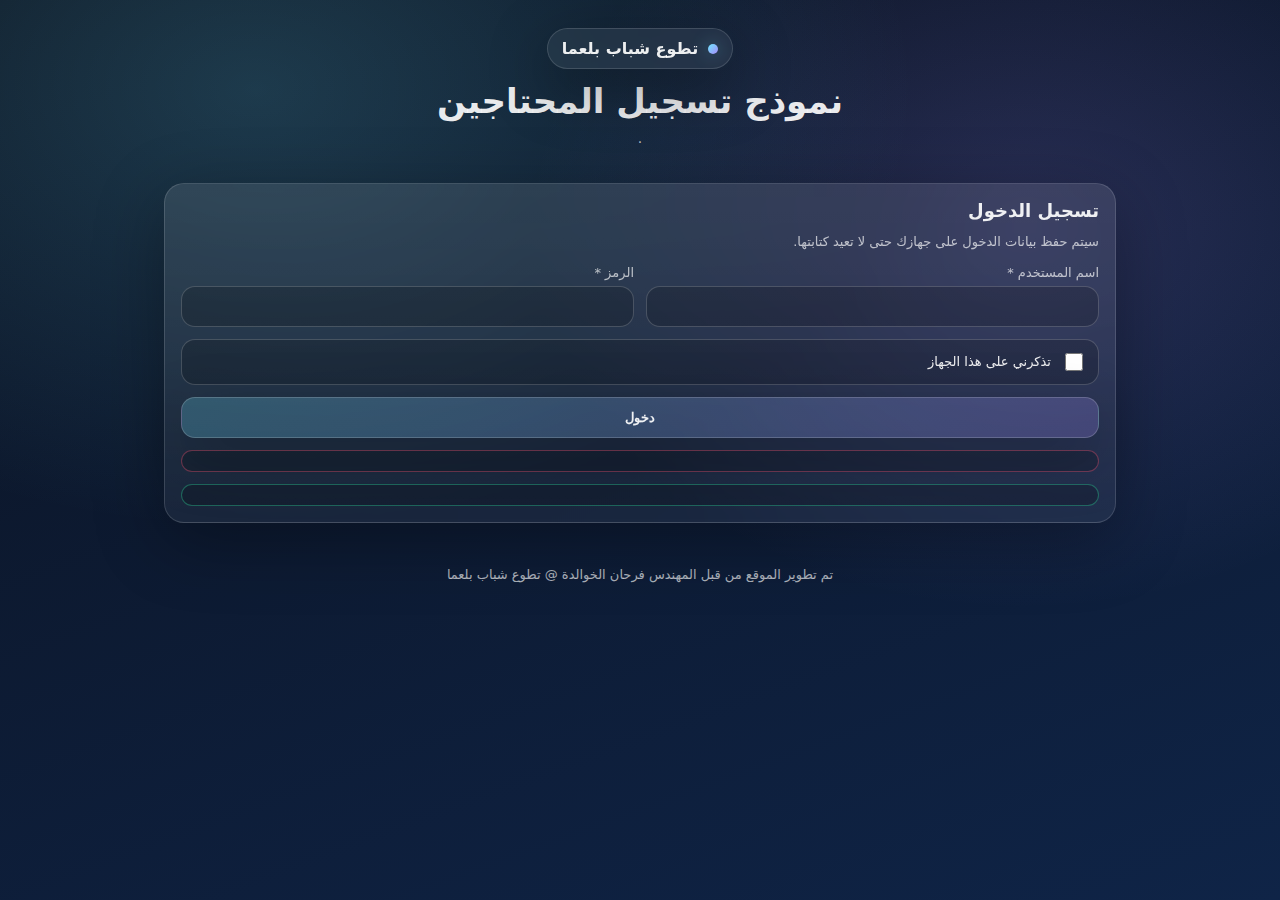
<file: index.html>
<!doctype html>
<html lang="ar" dir="rtl">
<head>
  <meta charset="utf-8" />
  <meta name="viewport" content="width=device-width,initial-scale=1" />
  <title>تطوع شباب بلعما</title>
  <style>
    :root{
      --bg1:#0b1220; --bg2:#0f2447;
      --stroke: rgba(255,255,255,.14);
      --text: rgba(255,255,255,.92);
      --muted: rgba(255,255,255,.68);
      --accent:#6ee7ff; --accent2:#a78bfa;
      --danger:#ff5a79; --ok:#31e6a6;
    }
    *{box-sizing:border-box}
    body{
      margin:0;
      font-family: system-ui, -apple-system, "Segoe UI", Tahoma, Arial, sans-serif;
      background:
        radial-gradient(1200px 800px at 20% 10%, rgba(110,231,255,.18), transparent 55%),
        radial-gradient(900px 700px at 80% 25%, rgba(167,139,250,.18), transparent 55%),
        linear-gradient(160deg, var(--bg1), var(--bg2));
      color: var(--text);
      min-height:100vh;
    }
    header{padding: 28px 16px 18px; text-align:center}
    .brand{
      display:inline-flex; align-items:center; gap:10px;
      padding:10px 14px; border:1px solid var(--stroke);
      border-radius:999px; background: rgba(255,255,255,.06);
      backdrop-filter: blur(10px);
      box-shadow: 0 18px 60px rgba(0,0,0,.35);
    }
    .dot{width:10px;height:10px;border-radius:50%;
      background: linear-gradient(135deg, var(--accent), var(--accent2));
      box-shadow: 0 0 18px rgba(110,231,255,.45);
    }
    h1{margin: 12px 0 6px; font-size: clamp(22px, 4vw, 34px)}
    .sub{margin:0; color: var(--muted); font-size: 14px; line-height:1.7}

    .wrap{max-width: 980px; margin: 0 auto; padding: 14px 14px 28px}
    .card{
      border:1px solid var(--stroke);
      background: linear-gradient(180deg, rgba(255,255,255,.10), rgba(255,255,255,.05));
      border-radius: 20px;
      padding: 16px;
      backdrop-filter: blur(12px);
      box-shadow: 0 18px 70px rgba(0,0,0,.32);
    }
    .card h2{margin:0 0 10px; font-size:18px}
    .muted{color:var(--muted); font-size:13px; line-height:1.7; margin:0}

    label{display:block; font-size:13px; color: var(--muted); margin: 0 0 6px}
    input, select{
      width:100%; padding: 12px 12px; border-radius: 14px;
      border: 1px solid rgba(255,255,255,.18);
      background: rgba(0,0,0,.18);
      color: var(--text);
      outline:none;
    }
    select option{color:#111}

    form{display:grid; gap:12px; margin-top:12px}
    .row{display:grid; gap:12px}
    @media (min-width: 640px){ .row{grid-template-columns: 1fr 1fr} }

    .btn{
      border: 1px solid rgba(255,255,255,.18);
      background: linear-gradient(135deg, rgba(110,231,255,.22), rgba(167,139,250,.22));
      color: var(--text);
      padding: 12px 14px;
      border-radius: 14px;
      cursor: pointer;
      font-weight:900;
      width:100%;
      box-shadow: 0 18px 60px rgba(0,0,0,.28);
    }
    .btn.secondary{background: rgba(255,255,255,.06); font-weight:800}

    .status{
      padding: 10px 12px;
      border-radius: 14px;
      border:1px solid rgba(255,255,255,.18);
      background: rgba(0,0,0,.18);
      display:none;
      font-size:13px;
      line-height:1.7;
      white-space:pre-line;
    }
    .status.ok{display:block; border-color: rgba(49,230,166,.35)}
    .status.err{display:block; border-color: rgba(255,90,121,.35)}

    .pill{
      display:inline-flex; align-items:center; gap:8px;
      border:1px solid rgba(255,255,255,.18);
      background: rgba(0,0,0,.18);
      padding:8px 10px; border-radius:999px;
      font-size:12px; color: var(--muted);
    }
    .inline{display:flex; gap:10px; flex-wrap:wrap; align-items:center; margin-top:10px}

    .kpi{display:grid; gap:10px; margin-top:12px; grid-template-columns:1fr 1fr}
    .kpi .box{
      border:1px solid rgba(255,255,255,.16);
      background: rgba(0,0,0,.16);
      border-radius: 16px;
      padding: 10px 12px;
    }
    .kpi .t{font-size:12px; color:var(--muted); margin:0}
    .kpi .v{font-size:18px; margin: 4px 0 0; font-weight:900}
    .badge{
      display:inline-block; padding: 6px 10px; border-radius:999px;
      border:1px solid rgba(255,255,255,.18); background: rgba(0,0,0,.18);
      font-weight:900; letter-spacing:.4px;
    }

    .check{
      display:flex; align-items:center; gap:10px;
      padding: 10px 12px;
      border-radius: 14px;
      border:1px solid rgba(255,255,255,.18);
      background: rgba(0,0,0,.18);
    }
    .check input{width:18px;height:18px}

    footer{text-align:center; padding: 16px 12px 22px; color: var(--muted); font-size: 13px}
  </style>
</head>

<body>
<header>
  <div class="brand"><span class="dot"></span><span style="font-weight:900">تطوع شباب بلعما</span></div>
  <h1>نموذج تسجيل المحتاجين</h1>
  <p class="sub">.</p>
</header>

<div class="wrap">
  <div class="card">
    <h2>تسجيل الدخول</h2>
    <p class="muted">سيتم حفظ بيانات الدخول على جهازك حتى لا تعيد كتابتها.</p>

    <!-- ملاحظة: وجود name + autocomplete يساعد متصفح Chrome على حفظ البيانات (مدير كلمات المرور) -->
    <form id="loginForm" autocomplete="on">
      <div class="row">
        <div>
          <label>اسم المستخدم *</label>
          <input id="username" name="username" required autocomplete="username" inputmode="numeric" />
        </div>
        <div>
          <label>الرمز *</label>
          <input id="code" name="password" type="password" required autocomplete="current-password" />
        </div>
      </div>

      <div class="check">
        <input id="rememberMe" type="checkbox" />
        <label for="rememberMe" style="margin:0;color:var(--text);font-size:13px">تذكرني على هذا الجهاز</label>
      </div>

      <button class="btn" type="submit">دخول</button>
      <button class="btn secondary" type="button" id="clearSaved" style="display:none;">حذف بيانات الدخول المحفوظة</button>

      <div id="loginErr" class="status err"></div>
      <div id="loginOk" class="status ok"></div>
    </form>

    <div id="mainFormBox" style="display:none; margin-top:16px;">
      <h2 style="margin-top:0;">البيانات المطلوبة</h2>
      <p class="muted">حدد الموقع أولاً (GPS)، ثم عبّي البيانات واضغط إرسال.</p>

      <div class="inline">
        <button class="btn secondary" type="button" id="locBtn">تحديد موقعي (GPS)</button>
        <span class="pill" id="locPill">لم يتم تحديد الموقع بعد</span>
      </div>

      <div class="kpi">
        <div class="box">
          <p class="t">دقّة الموقع (متر)</p>
          <p class="v" id="accText">—</p>
        </div>
        <div class="box">
          <p class="t">رابط الموقع</p>
          <p class="v" style="font-size:12px; font-weight:700; word-break:break-all" id="mapsLinkText">—</p>
        </div>
      </div>

      <form id="uiForm" autocomplete="off">
        <div class="row">
          <div>
            <label>الاسم الكامل *</label>
            <input id="fullName" required />
          </div>
          <div>
            <label>عدد أفراد الأسرة *</label>
            <select id="familySize" required>
              <option value="" disabled selected>اختر</option>
            </select>
          </div>
        </div>

        <div class="row">
          <div>
            <label>رقم الهاتف *</label>
            <input id="phone" required inputmode="numeric" />
          </div>
          <div>
            <label>دخل الأسرة تقريبًا؟ *</label>
            <select id="income" required>
              <option value="" disabled selected>اختر</option>
              <option>100-200</option><option>200-250</option><option>250-300</option><option>300-350</option>
              <option>350-400</option><option>400-450</option><option>450-500</option><option>500-550</option>
              <option>550-600</option><option>600-650</option><option>650-700</option><option>700-750</option>
              <option>750-800</option>
            </select>
          </div>
        </div>

        <div class="row">
          <div>
            <label>الحالات الخاصة *</label>
            <select id="special" required>
              <option value="" disabled selected>اختر</option>
              <option>لا يوجد</option>
              <option>إعاقة جسدية</option>
              <option>إعاقة عقلية</option>
            </select>
          </div>
          <div>
            <label>الحالة السكنية *</label>
            <select id="housing" required>
              <option value="" disabled selected>اختر</option>
              <option>ملك</option>
              <option>استئجار</option>
            </select>
          </div>
        </div>

        <div id="casesBox" style="display:none;">
          <label>كم حالة؟ *</label>
          <select id="casesCount">
            <option value="" disabled selected>اختر</option>
            <option>1</option><option>2</option><option>3</option><option>4</option><option>5</option>
            <option>6</option><option>7</option><option>8</option><option>9</option><option>10</option>
          </select>
        </div>

        <div class="kpi">
          <div class="box">
            <p class="t">التصنيف</p>
            <p class="v"><span class="badge" id="classBadge">—</span></p>
          </div>
          <div class="box">
            <p class="t">نقاط الحاجة</p>
            <p class="v" id="scoreText">—</p>
          </div>
        </div>

        <button class="btn" type="submit">إرسال</button>
        <div id="submitOk" class="status ok"></div>
        <div id="submitErr" class="status err"></div>
      </form>
    </div>
  </div>
</div>

<footer>
  تم تطوير الموقع من قبل المهندس فرحان الخوالدة @ تطوع شباب بلعما
</footer>

<!-- ارسال مخفي بدل fetch (أكثر ثباتاً) -->
<iframe name="hidden_iframe" style="display:none;"></iframe>

<script>
  const el = (id)=>document.getElementById(id);

  /***************
   * Login
   ***************/
  const ALLOWED_USERS = new Set([
    "2100706142","2100706042","2100706041","2100706040","2100706043","1"
  ]);
  const ACCESS_CODE = new Set(["Balma2026","1"]);

  const LS_KEY = "balma_login_v1";

  function loadSavedLogin(){
    try{
      const raw = localStorage.getItem(LS_KEY);
      if (!raw) return;
      const data = JSON.parse(raw);
      if (!data || typeof data !== 'object') return;
      if (typeof data.username === 'string') el('username').value = data.username;
      if (typeof data.code === 'string') el('code').value = data.code;
      if (data.remember === true) el('rememberMe').checked = true;
      el('clearSaved').style.display = 'block';
    } catch {}
  }

  function saveLoginIfWanted(username, code){
    if (!el('rememberMe').checked) return;
    const data = { username, code, remember: true };
    localStorage.setItem(LS_KEY, JSON.stringify(data));
    el('clearSaved').style.display = 'block';
  }

  function clearSavedLogin(){
    localStorage.removeItem(LS_KEY);
    el('clearSaved').style.display = 'none';
  }

  el('clearSaved').addEventListener('click', clearSavedLogin);
  loadSavedLogin();

  el("loginForm").addEventListener("submit", (e)=>{
    e.preventDefault();
    el("loginErr").style.display = "none";
    el("loginOk").style.display = "none";

    const u = el("username").value.trim();
    const c = el("code").value.trim();

    if (!ALLOWED_USERS.has(u) || !ACCESS_CODE.has(c)){
      el("loginErr").className = "status err";
      el("loginErr").textContent = "بيانات الدخول غير صحيحة.";
      el("loginErr").style.display = "block";
      return;
    }

    // حفظ حسب اختيار المستخدم
    saveLoginIfWanted(u, c);

    el("loginOk").className = "status ok";
    el("loginOk").textContent = "تم تسجيل الدخول ✅";
    el("loginOk").style.display = "block";

    el("mainFormBox").style.display = "block";
    el("loginForm").style.display = "none";
  });

  /***************
   * Google Forms direct submit (hidden form)
   ***************/
  const FORM = {
    postUrl: "https://docs.google.com/forms/d/e/1FAIpQLScmunibxC5Y8BVkzjmFG8j9ussitf9f_ANxCwHlVUaogcW6Ig/formResponse",
    entry: {
      name: "entry.1683177533",
      family: "entry.349430843",
      phone: "entry.700693410",
      income: "entry.600458202",
      special: "entry.12643569",
      cases: "entry.396134318",
      housing: "entry.333339091",
      classif: "entry.389169403",
      location: "entry.931262605"
    }
  };

  function submitToGoogleForms(payload){
    // هذه الحقول تساعد Google Forms على قبول الإرسال
    payload["fvv"] = "1";
    payload["draftResponse"] = "[]";
    payload["pageHistory"] = "0";
    payload["fbzx"] = String(Date.now());

    const form = document.createElement("form");
    form.action = FORM.postUrl;
    form.method = "POST";
    form.target = "hidden_iframe";

    Object.entries(payload).forEach(([k,v])=>{
      const input = document.createElement("input");
      input.type = "hidden";
      input.name = k;
      input.value = v;
      form.appendChild(input);
    });

    document.body.appendChild(form);
    form.submit();
    form.remove();
  }

  /***************
   * Family size options
   ***************/
  const familySelect = el("familySize");
  for (let i=1;i<=20;i++){
    const opt = document.createElement("option");
    opt.value = String(i);
    opt.textContent = String(i);
    familySelect.appendChild(opt);
  }

  /***************
   * Conditional cases
   ***************/
  el("special").addEventListener("change", (e)=>{
    const v = e.target.value;
    const has = (v==="إعاقة جسدية" || v==="إعاقة عقلية");
    el("casesBox").style.display = has ? "block" : "none";
    if (!has) el("casesCount").value = "";
    recalc();
  });

  /***************
   * Scoring + classification
   ***************/
  function incomePoints(range){
    const map = {
      "100-200": 6, "200-250": 5, "250-300": 4, "300-350": 3,
      "350-400": 2, "400-450": 1, "450-500": 0, "500-550": -1,
      "550-600": -2, "600-650": -3, "650-700": -4, "700-750": -5,
      "750-800": -6
    };
    return map[range] ?? 0;
  }
  function familyPoints(n){
    const x = Number(n);
    if (x<=2) return 0;
    if (x<=4) return 1;
    if (x<=6) return 2;
    if (x<=8) return 3;
    if (x<=10) return 4;
    if (x<=12) return 5;
    return 6;
  }
  function housingPoints(h){ return (h==="استئجار") ? 2 : 0; }
  function specialPoints(special, countStr){
    const has = (special==="إعاقة جسدية" || special==="إعاقة عقلية");
    if (!has) return 0;
    return Number(countStr || 0) * 2;
  }
  function toClass(score){
    if (score >= 12) return "A";
    if (score >= 10) return "B";
    if (score >= 8)  return "C";
    if (score >= 6)  return "D";
    if (score >= 4)  return "E";
    if (score >= 2)  return "F";
    return "G";
  }

  function recalc(){
    const income = el("income").value;
    const family = el("familySize").value;
    const special = el("special").value;
    const housing = el("housing").value;
    const has = (special==="إعاقة جسدية" || special==="إعاقة عقلية");
    const cases = has ? el("casesCount").value : "0";

    if (!income || !family || !special || !housing){
      el("classBadge").textContent = "—";
      el("scoreText").textContent = "—";
      return;
    }

    const score = incomePoints(income) + familyPoints(family) + housingPoints(housing) + specialPoints(special, cases);
    el("scoreText").textContent = String(score);
    el("classBadge").textContent = toClass(score);
  }
  ["income","familySize","special","housing","casesCount"].forEach(id=>{
    el(id).addEventListener("change", recalc);
  });

  function validatePhone(phone){ return /^07\d{8}$/.test((phone||"").trim()); }

  /***************
   * GPS STRICT (meters) — refuse bad accuracy
   ***************/
  const REQUIRED_ACCURACY_M = 30; // غيّرها إذا بدك أشد
  const MAX_TRIES = 8;
  const WAIT_MS = 1200;

  let currentMapsLink = null;
  let currentAccuracy = null;

  function setGps(lat, lng, accuracy){
    currentAccuracy = accuracy;
    currentMapsLink = `https://maps.google.com/?q=${lat},${lng}`;
    el("accText").textContent = `${Math.round(accuracy)} م`;
    el("mapsLinkText").textContent = currentMapsLink;
    el("locPill").textContent = `تم تحديد الموقع ✅ (±${Math.round(accuracy)}م)`;
  }

  async function getStrictGps(){
    el("submitErr").style.display = "none";
    el("submitOk").style.display = "none";

    if (!navigator.geolocation){
      el("locPill").textContent = "المتصفح لا يدعم تحديد الموقع.";
      return;
    }

    el("locPill").textContent = "جاري تحديد الموقع بدقة GPS...";
    el("accText").textContent = "—";
    el("mapsLinkText").textContent = "—";
    currentMapsLink = null;
    currentAccuracy = null;

    let best = null;

    for (let i=1; i<=MAX_TRIES; i++){
      const pos = await new Promise((resolve)=>{
        navigator.geolocation.getCurrentPosition(
          (p)=> resolve(p),
          ()=> resolve(null),
          { enableHighAccuracy:true, maximumAge:0, timeout:20000 }
        );
      });

      if (pos){
        const { latitude, longitude, accuracy } = pos.coords;
        const cand = { latitude, longitude, accuracy };

        if (!best || cand.accuracy < best.accuracy) best = cand;

        el("accText").textContent = `${Math.round(cand.accuracy)} م (محاولة ${i}/${MAX_TRIES})`;

        if (cand.accuracy <= REQUIRED_ACCURACY_M){
          setGps(cand.latitude, cand.longitude, cand.accuracy);
          return;
        }
      }

      await new Promise(r=>setTimeout(r, WAIT_MS));
    }

    if (!best){
      el("locPill").textContent = "تأكد من السماح بالموقع وحاول مرة ثانية.";
      return;
    }

    el("locPill").textContent = `الدقة ضعيفة (±${Math.round(best.accuracy)}م). فعّل High Accuracy وحاول.`;
    el("submitErr").className = "status err";
    el("submitErr").textContent =
      `الموقع غير مقبول لأنه غير دقيق.\nالدقة الحالية: ±${Math.round(best.accuracy)} متر.\n`+
      `شغّل GPS وHigh Accuracy ثم أعد المحاولة.`;
    el("submitErr").style.display = "block";
  }

  el("locBtn").addEventListener("click", getStrictGps);

  /***************
   * Submit
   ***************/
  el("uiForm").addEventListener("submit", (e)=>{
    e.preventDefault();
    el("submitOk").style.display = "none";
    el("submitErr").style.display = "none";

    const fullName = el("fullName").value.trim();
    const familySize = el("familySize").value;
    const phone = el("phone").value.trim();
    const income = el("income").value;
    const special = el("special").value;
    const housing = el("housing").value;

    const has = (special==="إعاقة جسدية" || special==="إعاقة عقلية");
    const cases = has ? el("casesCount").value : "0";

    if (!validatePhone(phone)){
      el("submitErr").className = "status err";
      el("submitErr").textContent = "رقم الهاتف غير صحيح (07XXXXXXXX).";
      el("submitErr").style.display = "block";
      return;
    }
    if (has && (!cases || cases==="")){
      el("submitErr").className = "status err";
      el("submitErr").textContent = "اختر عدد الحالات.";
      el("submitErr").style.display = "block";
      return;
    }

    if (!currentMapsLink || currentAccuracy === null){
      el("submitErr").className = "status err";
      el("submitErr").textContent = "لازم تحدد الموقع أولاً (GPS).";
      el("submitErr").style.display = "block";
      return;
    }
    if (currentAccuracy > REQUIRED_ACCURACY_M){
      el("submitErr").className = "status err";
      el("submitErr").textContent = `الدقة الحالية ±${Math.round(currentAccuracy)}م (مرفوضة). اضغط تحديد موقعي وحاول.`;
      el("submitErr").style.display = "block";
      return;
    }

    const score =
      incomePoints(income) +
      familyPoints(familySize) +
      housingPoints(housing) +
      specialPoints(special, cases);

    const classification = toClass(score);

    const payload = {};
    payload[FORM.entry.name] = fullName;
    payload[FORM.entry.family] = familySize;
    payload[FORM.entry.phone] = phone;
    payload[FORM.entry.income] = income;
    payload[FORM.entry.special] = special;
    payload[FORM.entry.cases] = cases;
    payload[FORM.entry.housing] = housing;
    payload[FORM.entry.classif] = classification;
    payload[FORM.entry.location] = currentMapsLink;

    // إرسال
    submitToGoogleForms(payload);

    el("submitOk").className = "status ok";
    el("submitOk").textContent = `تم الإرسال ✅ (التصنيف: ${classification} | نقاط: ${score} | دقة: ±${Math.round(currentAccuracy)}م)`;
    el("submitOk").style.display = "block";

    // اختياري: تفريغ النموذج بعد الإرسال
    // el("uiForm").reset();
    // recalc();
  });
</script>

</body>
</html>
</file>
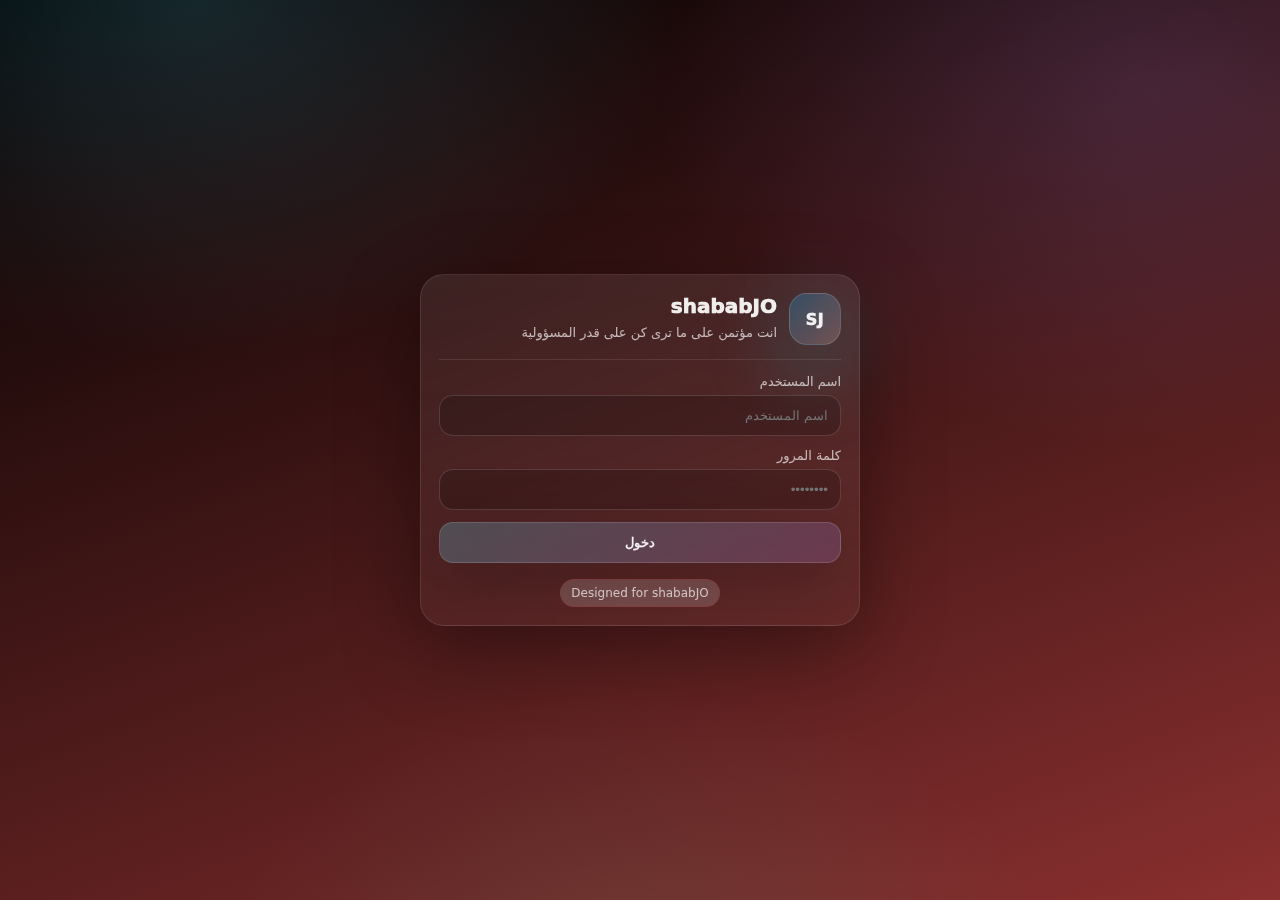
<file: shababJO_pro/index.html>
<!doctype html>
<html lang="ar" dir="rtl">
<head>
  <meta charset="utf-8"/>
  <meta name="viewport" content="width=device-width,initial-scale=1"/>
  <title>shababJO</title>
  <link rel="icon" href="data:image/svg+xml,%3Csvg xmlns='http://www.w3.org/2000/svg' viewBox='0 0 64 64'%3E%3Cdefs%3E%3ClinearGradient id='g' x1='0' y1='0' x2='1' y2='1'%3E%3Cstop offset='0' stop-color='%235DE2FF'/%3E%3Cstop offset='1' stop-color='%23A78BFA'/%3E%3C/linearGradient%3E%3C/defs%3E%3Crect width='64' height='64' rx='18' fill='url(%23g)'/%3E%3Ctext x='32' y='41' font-size='26' text-anchor='middle' font-family='Arial' fill='white'%3ESJ%3C/text%3E%3C/svg%3E" />
  <meta name="theme-color" content="#0A1224" />
  <script>
    // Redirect to login or home
    if(localStorage.getItem('shababjo_auth')==='1'){
      location.replace('home.html');
    }else{
      location.replace('login.html');
    }
  </script>

  <link rel="stylesheet" href="assets/app.css" />
  <script src="assets/auth.js"></script>
  <script src="assets/app.js"></script>
</head>
<body></body>
</html>
</file>
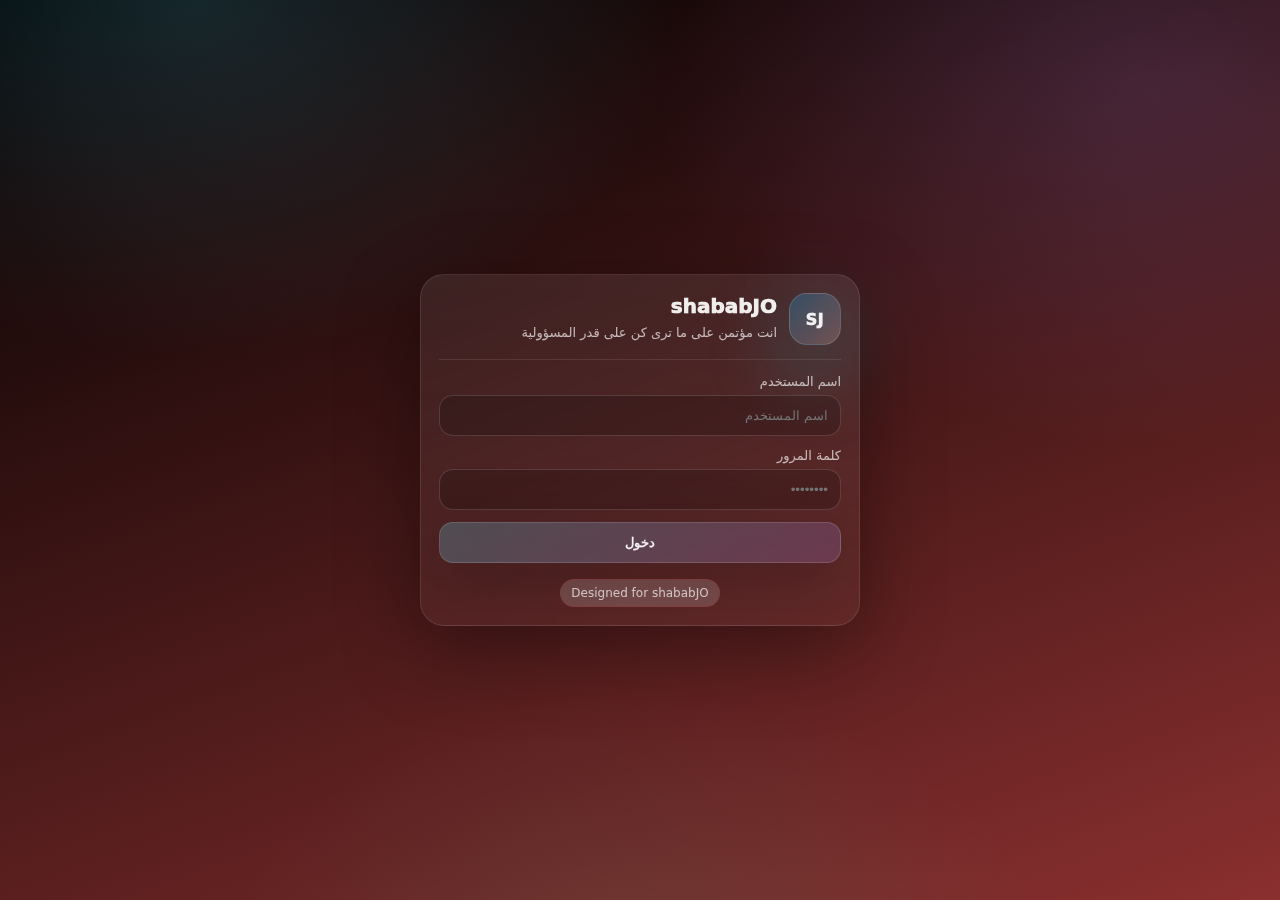
<file: shababJO_pro/home.html>
<!doctype html>
<html lang="ar" dir="rtl">
<head>
  <meta charset="utf-8" />
  <meta name="viewport" content="width=device-width,initial-scale=1" />
  <title>الرئيسية | shababJO</title>
  <link rel="icon" href="data:image/svg+xml,%3Csvg xmlns='http://www.w3.org/2000/svg' viewBox='0 0 64 64'%3E%3Cdefs%3E%3ClinearGradient id='g' x1='0' y1='0' x2='1' y2='1'%3E%3Cstop offset='0' stop-color='%235DE2FF'/%3E%3Cstop offset='1' stop-color='%23A78BFA'/%3E%3C/linearGradient%3E%3C/defs%3E%3Crect width='64' height='64' rx='18' fill='url(%23g)'/%3E%3Ctext x='32' y='41' font-size='26' text-anchor='middle' font-family='Arial' fill='white'%3ESJ%3C/text%3E%3C/svg%3E" />
  <meta name="theme-color" content="#0A1224" />
  

  
  

  <link rel="stylesheet" href="assets/app.css" />
  <script src="assets/auth.js"></script>
  <script src="assets/app.js"></script>
</head>

<body>
  <script>
    // Protect this page
    shababJO.requireAuth();
  </script>
    <div class="navbar">
    <div class="navbar-inner">
      <a class="brand" href="home.html" aria-label="shababJO">
        <div class="brand-badge">SJ</div>
        <div class="brand-title">shababJO</div>
      </a>

      <div class="navlinks">
        <a class="navbtn primary" href="home.html">الرئيسية</a>
        <a class="navbtn " href="people.html">الأشخاص</a>
        <a class="navbtn logout" href="#" onclick="shababJO.logout();return false;">تسجيل خروج</a>
      </div>
    </div>
  </div>
<div class="brand-title">shababJO</div>
      </a>

      <div class="navlinks">
        <a class="navbtn primary" href="home.html">الرئيسية</a>
        <a class="navbtn " href="people.html">الأشخاص</a>
        <a class="navbtn logout" href="#" onclick="shababJO.logout();return false;">تسجيل خروج</a>
      </div>
    </div>
    <div class="footer-note">واجهة مناسبة للموبايل — شغّال على GitHub Pages.</div>
  </div>

<div class="hero">
  <div class="pill" style="display:inline-flex; margin:0 auto; gap:10px">
    <span style="width:10px;height:10px;border-radius:50%;background:linear-gradient(135deg,var(--accent),var(--accent2));box-shadow:0 0 18px rgba(93,226,255,.35)"></span>
    <span style="font-weight:900">shababJO</span>
  </div>
  <h1 class="hero-title">نموذج تسجيل</h1>
  <p class="hero-sub">واجهة سريعة وسلسة على الهاتف، مع تجربة إدخال مريحة وإشعارات فورية.</p>
</div>

<div class="container" style="padding-top:10px;padding-bottom:26px;">
  <div class="card">
    <h2>تسجيل الدخول</h2>
    <p class="muted">سيتم حفظ بيانات الدخول على جهازك حتى لا تعيد كتابتها.</p>

    <form id="loginForm" autocomplete="on">
      <div class="row">
        <div>
          <label>اسم المستخدم *</label>
          <input id="username" name="username" required autocomplete="username" inputmode="numeric" />
        </div>
        <div>
          <label>الرمز *</label>
          <input id="code" name="password" type="password" required autocomplete="current-password" />
        </div>
      </div>

      <div class="check">
        <input id="rememberMe" type="checkbox" />
        <label for="rememberMe" style="margin:0;color:var(--text);font-size:13px">تذكرني على هذا الجهاز</label>
      </div>

      <button class="btn" type="submit">دخول</button>
      <button class="btn secondary" type="button" id="clearSaved" style="display:none;">حذف بيانات الدخول المحفوظة</button>

      <div id="loginErr" class="status err"></div>
      <div id="loginOk" class="status ok"></div>
    </form>

    <div id="mainFormBox" style="display:none; margin-top:16px;">
      <h2 style="margin-top:0;">البيانات المطلوبة</h2>
      <p class="muted">حدد الموقع (GPS) أو أدخل رابط الموقع يدويًا، ثم عبّي البيانات واضغط إرسال.</p>

      <div class="inline">
        <button class="btn secondary" type="button" id="locBtn">تحديد موقعي (GPS)</button>
        <span class="pill" id="locPill">لم يتم تحديد الموقع بعد</span>
      </div>

      <div class="kpi">
        <div class="box">
          <p class="t">دقّة الموقع</p>
          <p class="v" id="accText">—</p>
        </div>
        <div class="box">
          <p class="t">رابط الموقع</p>
          <p class="v" style="font-size:12px; font-weight:700; word-break:break-all" id="mapsLinkText">—</p>
        </div>
      </div>

      <div style="margin-top:12px;">
        <label>أو أدخل رابط الموقع يدويًا (Google Maps) *</label>
        <div class="row">
          <input id="manualLoc" placeholder="مثال: https://maps.google.com/?q=31.95,35.93" />
          <button class="btn secondary" type="button" id="useManualLoc">استخدام الرابط</button>
        </div>
      </div>

      <form id="uiForm" autocomplete="off">
        <div class="row">
          <div>
            <label>الاسم الكامل *</label>
            <input id="fullName" required />
          </div>
          <div>
            <label>عدد أفراد الأسرة *</label>
            <select id="familySize" required>
              <option value="" disabled selected>اختر</option>
            </select>
          </div>
        </div>

        <div class="row">
          <div>
            <label>رقم الهاتف *</label>
            <input id="phone" required type="tel" inputmode="numeric" autocomplete="tel" />
          </div>
          <div>
            <label>دخل الأسرة تقريبًا؟ *</label>
            <select id="income" required>
              <option value="" disabled selected>اختر</option>
              <option>100-200</option><option>200-250</option><option>250-300</option><option>300-350</option>
              <option>350-400</option><option>400-450</option><option>450-500</option><option>500-550</option>
              <option>550-600</option><option>600-650</option><option>650-700</option><option>700-750</option>
              <option>750-800</option>
            </select>
          </div>
        </div>

        <div class="row">
          <div>
            <label>الحالات الخاصة *</label>
            <select id="special" required>
              <option value="" disabled selected>اختر</option>
              <option>لا يوجد</option>
              <option>إعاقة جسدية</option>
              <option>إعاقة عقلية</option>
            </select>
          </div>
          <div>
            <label>الحالة السكنية *</label>
            <select id="housing" required>
              <option value="" disabled selected>اختر</option>
              <option>ملك</option>
              <option>استئجار</option>
            </select>
          </div>
        </div>

        <div id="casesBox" style="display:none;">
          <label>كم حالة؟ *</label>
          <select id="casesCount">
            <option value="" disabled selected>اختر</option>
            <option>1</option><option>2</option><option>3</option><option>4</option><option>5</option>
            <option>6</option><option>7</option><option>8</option><option>9</option><option>10</option>
          </select>
        </div>

        <div class="kpi">
          <div class="box">
            <p class="t">التصنيف</p>
            <p class="v"><span class="badge" id="classBadge">—</span></p>
          </div>
          <div class="box">
            <p class="t">نقاط الحاجة</p>
            <p class="v" id="scoreText">—</p>
          </div>
        </div>

        <button class="btn" type="submit" id="submitBtn">إرسال</button>
        <div id="submitOk" class="status ok"></div>
        <div id="submitErr" class="status err"></div>
      </form>
    </div>
  </div>
</div>

<div class="footer">© shababJO</div>

<script>
  const el = (id)=>document.getElementById(id);

  /***************
   * Login
   ***************/
  const ALLOWED_USERS = new Set([
    "2100706142","2100706042","2100706041","2100706040","2100706043","1"
  ]);
  const ACCESS_CODE = new Set(["Balma2026","1"]);

  const LS_KEY = "balma_login_v1";

  function loadSavedLogin(){
    try{
      const raw = localStorage.getItem(LS_KEY);
      if (!raw) return;
      const data = JSON.parse(raw);
      if (!data || typeof data !== 'object') return;
      if (typeof data.username === 'string') el('username').value = data.username;
      if (typeof data.code === 'string') el('code').value = data.code;
      if (data.remember === true) el('rememberMe').checked = true;
      el('clearSaved').style.display = 'block';
    } catch {}
  }
  function saveLoginIfWanted(username, code){
    if (!el('rememberMe').checked) return;
    localStorage.setItem(LS_KEY, JSON.stringify({ username, code, remember:true }));
    el('clearSaved').style.display = 'block';
  }
  function clearSavedLogin(){
    localStorage.removeItem(LS_KEY);
    el('clearSaved').style.display = 'none';
  }

  el('clearSaved').addEventListener('click', clearSavedLogin);
  loadSavedLogin();

  el("loginForm").addEventListener("submit", (e)=>{
    e.preventDefault();
    el("loginErr").style.display = "none";
    el("loginOk").style.display = "none";

    const u = el("username").value.trim();
    const c = el("code").value.trim();

    if (!ALLOWED_USERS.has(u) || !ACCESS_CODE.has(c)){
      el("loginErr").className = "status err";
      el("loginErr").textContent = "بيانات الدخول غير صحيحة.";
      el("loginErr").style.display = "block";
      return;
    }

    saveLoginIfWanted(u, c);

    el("loginOk").className = "status ok";
    el("loginOk").textContent = "تم تسجيل الدخول ✅";
    el("loginOk").style.display = "block";

    el("mainFormBox").style.display = "block";
    el("loginForm").style.display = "none";
  });

  /***************
   * Apps Script endpoint
   ***************/
  const SCRIPT_URL = "https://script.google.com/macros/s/AKfycbzvJqmeOFQPwBR5BuZPU5V1roPMh765RXN60lob_30h6z0oyxCc9G9Cl3Wrzv3OCNGR/exec";
const TOKEN = "Farhan-2026-Secret";



  /***************
   * Pending Queue
   ***************/
  function fingerprint(obj){
    return btoa(unescape(encodeURIComponent(JSON.stringify(obj))));
  }
  const PENDING_KEY = "balma_pending_v3";

  function loadPending(){
    try { return JSON.parse(localStorage.getItem(PENDING_KEY) || "[]"); }
    catch { return []; }
  }
  function savePending(arr){
    localStorage.setItem(PENDING_KEY, JSON.stringify(arr));
  }
  function addPending(payload){
    const fp = fingerprint(payload);
    const arr = loadPending();
    if (arr.some(x => x && x.fp === fp)) return;
    arr.push({ fp, payload, at: Date.now(), tries: 0 });
    savePending(arr);
  }

  async function submitViaScript(payload, timeoutMs = 15000){
    const controller = new AbortController();
    const timer = setTimeout(()=>controller.abort(), timeoutMs);

    try{
      // form-urlencoded (أوثق مع Apps Script على iPhone/Safari/GitHub Pages)
      const body = new URLSearchParams();
      Object.entries(payload).forEach(([k,v])=>{
        body.append(k, v === null || v === undefined ? "" : String(v));
      });

      const res = await fetch(SCRIPT_URL, {
        method: "POST",
        headers: { "Content-Type":"application/x-www-form-urlencoded;charset=UTF-8" },
        body: body.toString(),
        signal: controller.signal
      });

      const text = await res.text();
      let out = null;
      try { out = JSON.parse(text); } catch {}

      if (!res.ok) throw new Error("HTTP " + res.status + " :: " + text);
      if (!out || out.ok !== true) throw new Error("Bad response :: " + text);

      return true;
    } finally {
      clearTimeout(timer);
    }
  }

  async function flushPending(){
    if (!navigator.onLine) return;
    const arr = loadPending();
    if (!arr.length) return;

    const remaining = [];
    for (const item of arr){
      try{
        item.tries = (item.tries || 0) + 1;
        await submitViaScript(item.payload, 15000);
      } catch {
        remaining.push(item);
      }
    }
    savePending(remaining);
  }

  window.addEventListener("online", flushPending);
  setInterval(flushPending, 60000);

  /***************
   * Form options
   ***************/
  const familySelect = el("familySize");
  for (let i=1;i<=20;i++){
    const opt = document.createElement("option");
    opt.value = String(i);
    opt.textContent = String(i);
    familySelect.appendChild(opt);
  }

  /***************
   * Conditional cases
   ***************/
  el("special").addEventListener("change", (e)=>{
    const v = e.target.value;
    const has = (v==="إعاقة جسدية" || v==="إعاقة عقلية");
    el("casesBox").style.display = has ? "block" : "none";
    if (!has) el("casesCount").value = "";
    recalc();
  });

  /***************
   * Scoring + classification
   ***************/
  function incomePoints(range){
    const map = {
      "100-200": 6, "200-250": 5, "250-300": 4, "300-350": 3,
      "350-400": 2, "400-450": 1, "450-500": 0, "500-550": -1,
      "550-600": -2, "600-650": -3, "650-700": -4, "700-750": -5,
      "750-800": -6
    };
    return map[range] ?? 0;
  }
  function familyPoints(n){
    const x = Number(n);
    if (x<=2) return 0;
    if (x<=4) return 1;
    if (x<=6) return 2;
    if (x<=8) return 3;
    if (x<=10) return 4;
    if (x<=12) return 5;
    return 6;
  }
  function housingPoints(h){ return (h==="استئجار") ? 2 : 0; }
  function specialPoints(special, countStr){
    const has = (special==="إعاقة جسدية" || special==="إعاقة عقلية");
    if (!has) return 0;
    return Number(countStr || 0) * 2;
  }
  function toClass(score){
    if (score >= 12) return "A";
    if (score >= 10) return "B";
    if (score >= 8)  return "C";
    if (score >= 6)  return "D";
    if (score >= 4)  return "E";
    if (score >= 2)  return "F";
    return "G";
  }
  function recalc(){
    const income = el("income").value;
    const family = el("familySize").value;
    const special = el("special").value;
    const housing = el("housing").value;
    const has = (special==="إعاقة جسدية" || special==="إعاقة عقلية");
    const cases = has ? el("casesCount").value : "0";

    if (!income || !family || !special || !housing){
      el("classBadge").textContent = "—";
      el("scoreText").textContent = "—";
      return;
    }
    const score = incomePoints(income) + familyPoints(family) + housingPoints(housing) + specialPoints(special, cases);
    el("scoreText").textContent = String(score);
    el("classBadge").textContent = toClass(score);
  }
  ["income","familySize","special","housing","casesCount"].forEach(id=>{
    el(id).addEventListener("change", recalc);
  });

  function validatePhone(phone){ return /^07\d{8}$/.test((phone||"").trim()); }

  /***************
   * Location (GPS strict + manual link)
   ***************/
  const REQUIRED_ACCURACY_M = 30;
  const MAX_TRIES = 8;
  const WAIT_MS = 1200;

  let currentMapsLink = null;
  let currentAccuracy = null;
  let manualLocationUsed = false;

  function setGps(lat, lng, accuracy){
    manualLocationUsed = false;
    currentAccuracy = accuracy;
    currentMapsLink = `https://maps.google.com/?q=${lat},${lng}`;
    el("accText").textContent = `${Math.round(accuracy)} م`;
    el("mapsLinkText").textContent = currentMapsLink;
    el("locPill").textContent = `تم تحديد الموقع ✅ (±${Math.round(accuracy)}م)`;
  }

  async function getStrictGps(){
    el("submitErr").style.display = "none";
    el("submitOk").style.display = "none";

    if (!navigator.geolocation){
      el("locPill").textContent = "المتصفح لا يدعم تحديد الموقع.";
      return;
    }

    el("locPill").textContent = "جاري تحديد الموقع بدقة GPS...";
    el("accText").textContent = "—";
    el("mapsLinkText").textContent = "—";
    currentMapsLink = null;
    currentAccuracy = null;
    manualLocationUsed = false;

    let best = null;

    for (let i=1; i<=MAX_TRIES; i++){
      const pos = await new Promise((resolve)=>{
        navigator.geolocation.getCurrentPosition(
          (p)=> resolve(p),
          ()=> resolve(null),
          { enableHighAccuracy:true, maximumAge:0, timeout:20000 }
        );
      });

      if (pos){
        const { latitude, longitude, accuracy } = pos.coords;
        const cand = { latitude, longitude, accuracy };
        if (!best || cand.accuracy < best.accuracy) best = cand;

        el("accText").textContent = `${Math.round(cand.accuracy)} م (محاولة ${i}/${MAX_TRIES})`;

        if (cand.accuracy <= REQUIRED_ACCURACY_M){
          setGps(cand.latitude, cand.longitude, cand.accuracy);
          return;
        }
      }
      await new Promise(r=>setTimeout(r, WAIT_MS));
    }

    if (!best){
      el("locPill").textContent = "تأكد من السماح بالموقع وحاول مرة ثانية.";
      return;
    }

    el("locPill").textContent = `الدقة ضعيفة (±${Math.round(best.accuracy)}م). فعّل High Accuracy وحاول.`;
    el("submitErr").className = "status err";
    el("submitErr").textContent =
      `الموقع غير مقبول لأنه غير دقيق.\nالدقة الحالية: ±${Math.round(best.accuracy)} متر.\nشغّل GPS وHigh Accuracy ثم أعد المحاولة.`;
    el("submitErr").style.display = "block";
  }
  el("locBtn").addEventListener("click", getStrictGps);

  function isValidMapsLink(url){
    try{
      const u = new URL(url);
      const hostOk = u.hostname.includes("google.") || u.hostname.includes("goo.gl");
      const looksLikeMaps =
        url.includes("maps") || url.includes("?q=") || url.includes("/place/") || url.includes("/@");
      return hostOk && looksLikeMaps;
    } catch { return false; }
  }

  el("useManualLoc").addEventListener("click", ()=>{
    el("submitErr").style.display = "none";
    el("submitOk").style.display = "none";

    const link = el("manualLoc").value.trim();
    if (!isValidMapsLink(link)){
      el("submitErr").className = "status err";
      el("submitErr").textContent = "رابط الموقع غير صحيح. انسخه من Google Maps (مشاركة → نسخ الرابط).";
      el("submitErr").style.display = "block";
      return;
    }

    manualLocationUsed = true;
    currentMapsLink = link;
    currentAccuracy = null;

    el("accText").textContent = "يدوي";
    el("mapsLinkText").textContent = currentMapsLink;
    el("locPill").textContent = "تم إدخال الموقع يدويًا ✅";
  });

  /***************
   * Submit
   ***************/
  el("uiForm").addEventListener("submit", async (e)=>{
    e.preventDefault();
    el("submitOk").style.display = "none";
    el("submitErr").style.display = "none";

    const fullName = el("fullName").value.trim();
    const familySize = el("familySize").value;
    const phone = el("phone").value.trim();
    const income = el("income").value;
    const special = el("special").value;
    const housing = el("housing").value;

    const has = (special==="إعاقة جسدية" || special==="إعاقة عقلية");
    const cases = has ? el("casesCount").value : "0";

    if (!validatePhone(phone)){
      el("submitErr").className = "status err";
      el("submitErr").textContent = "رقم الهاتف غير صحيح (07XXXXXXXX).";
      el("submitErr").style.display = "block";
      return;
    }
    if (has && (!cases || cases==="")){
      el("submitErr").className = "status err";
      el("submitErr").textContent = "اختر عدد الحالات.";
      el("submitErr").style.display = "block";
      return;
    }
    if (!currentMapsLink){
      el("submitErr").className = "status err";
      el("submitErr").textContent = "لازم تحدد الموقع (GPS) أو تدخل رابط الموقع يدويًا.";
      el("submitErr").style.display = "block";
      return;
    }
    if (!manualLocationUsed && currentAccuracy !== null && currentAccuracy > REQUIRED_ACCURACY_M){
      el("submitErr").className = "status err";
      el("submitErr").textContent = `الدقة الحالية ±${Math.round(currentAccuracy)}م (مرفوضة). اضغط تحديد موقعي وحاول.`;
      el("submitErr").style.display = "block";
      return;
    }

    const score =
      incomePoints(income) +
      familyPoints(familySize) +
      housingPoints(housing) +
      specialPoints(special, cases);

    const classification = toClass(score);
const TOKEN = "Farhan-2026-Secret";

    const payload = {
  token: TOKEN,            // ✅ هنا بالضبط
  fullName,
  familySize,
  phone,
  income,
  special,
  cases,
  housing,
  classification,
  location: currentMapsLink,
  locationMode: manualLocationUsed ? "manual" : "gps",
  accuracy: manualLocationUsed ? "" : String(Math.round(currentAccuracy || 0)),
  submittedAt: new Date().toISOString()
};


    const btn = el("submitBtn");
    btn.disabled = true;
    const oldText = btn.textContent;
    btn.textContent = "جاري الإرسال...";

    try{
      await submitViaScript(payload, 15000);

      el("submitOk").className = "status ok";
      el("submitOk").textContent =
        `تم الحفظ ✅\nالتصنيف: ${classification} | نقاط: ${score}\nالموقع: ${manualLocationUsed ? "يدوي" : ("GPS ±" + Math.round(currentAccuracy) + "م")}`;
      el("submitOk").style.display = "block";

      flushPending();
    } catch (err){
      addPending(payload);

      el("submitErr").className = "status err";
      el("submitErr").textContent =
        "تعذّر تأكيد الحفظ الآن.\n" +
        "السبب: " + (err && err.message ? err.message : String(err)) + "\n" +
        "تم حفظ الطلب على الجهاز وسيتم إعادة المحاولة تلقائيًا.";
      el("submitErr").style.display = "block";

      flushPending();
    } finally{
      btn.disabled = false;
      btn.textContent = oldText;
    }
  });

  // أول ما تفتح الصفحة حاول إرسال أي pending
  flushPending();
</script>

</body>
</html>
</file>
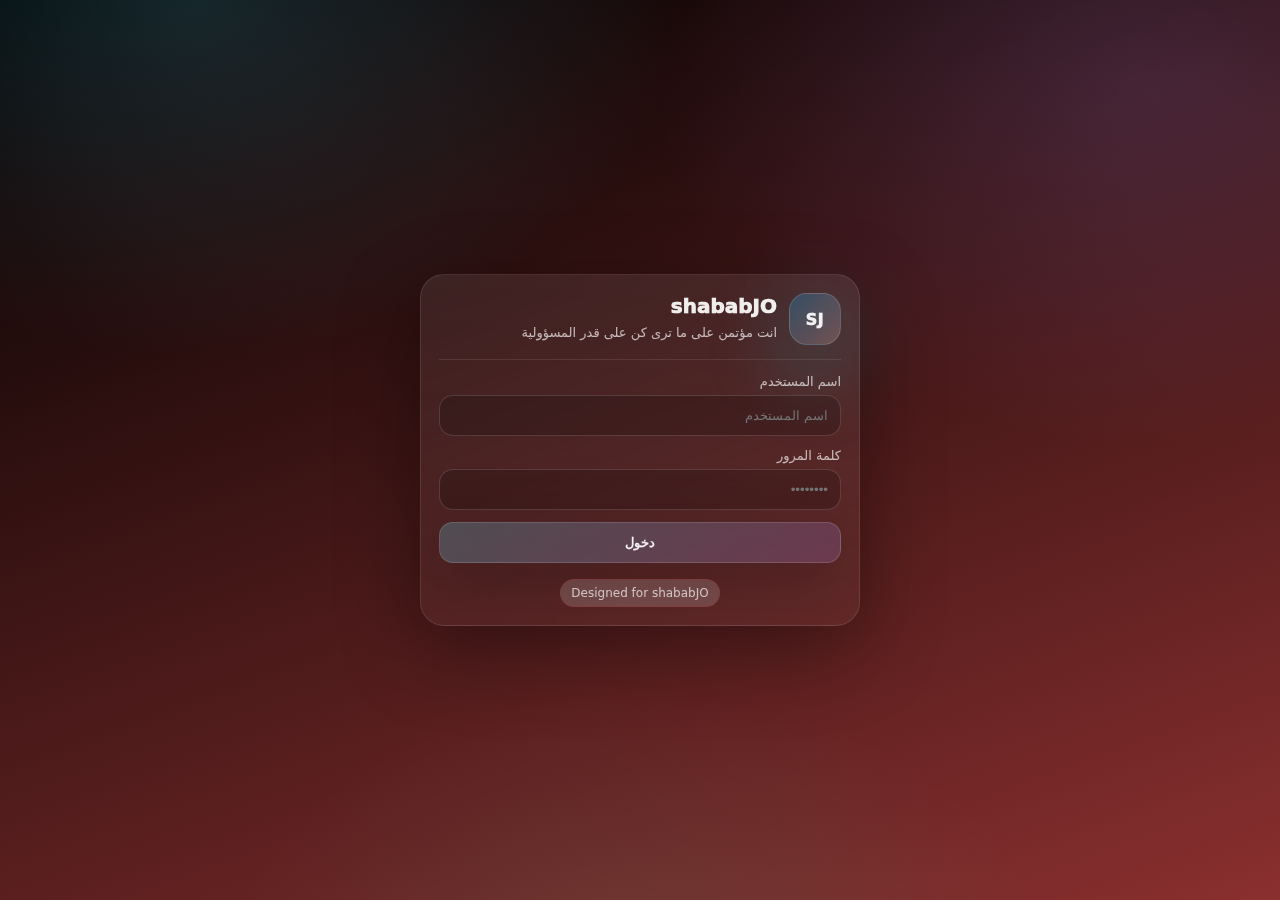
<file: shababJO_pro/login.html>
<!doctype html>
<html lang="ar" dir="rtl">
<head>
  <meta charset="utf-8" />
  <meta name="viewport" content="width=device-width,initial-scale=1" />
  <title>تسجيل الدخول | shababJO</title>
  <meta name="theme-color" content="#0A1224" />
  <link rel="icon" href="data:image/svg+xml,%3Csvg xmlns='http://www.w3.org/2000/svg' viewBox='0 0 64 64'%3E%3Cdefs%3E%3ClinearGradient id='g' x1='0' y1='0' x2='1' y2='1'%3E%3Cstop offset='0' stop-color='%235DE2FF'/%3E%3Cstop offset='1' stop-color='%23A78BFA'/%3E%3C/linearGradient%3E%3C/defs%3E%3Crect width='64' height='64' rx='18' fill='url(%23g)'/%3E%3Ctext x='32' y='41' font-size='26' text-anchor='middle' font-family='Arial' fill='white'%3ESJ%3C/text%3E%3C/svg%3E" />
  <link rel="stylesheet" href="assets/app.css" />
  <script src="assets/auth.js"></script>
  <script src="assets/app.js"></script>
  <style>
    .auth-wrap{min-height:100vh; display:grid; place-items:center; padding:18px}
    .auth-card{max-width:440px; width:100%; padding:18px}
    .top{display:flex; align-items:center; gap:12px; margin-bottom:10px}
    .logo{
      width:52px; height:52px; border-radius:18px;
      display:grid; place-items:center;
      background: linear-gradient(135deg, rgba(0, 179, 255, 0.28), rgba(254, 254, 254, 0.2));
      border:1px solid rgba(255,255,255,.14);
      box-shadow: 0 24px 80px rgba(2, 242, 255, 0.35);
      font-weight:1000;
      letter-spacing:.4px;
    }
    .t1{font-weight:1000; font-size:20px; margin:0}
    .t2{color:var(--muted); font-size:13px; margin:4px 0 0; line-height:1.7}
    .divider{height:1px; background: rgba(244, 244, 244, 0.1); margin:14px 0}
    .error{display:none; margin-top:12px}
    .error .notice{border-color: rgba(255, 255, 255, 0.26); color: rgba(255,255,255,.82)}
    .kbd{
      display:inline-flex; align-items:center; gap:6px;
      padding:6px 10px; border-radius:999px;
      border:1px solid rgba(213, 13, 13, 0.14);
      background: rgba(255, 255, 255, 0.16);
      font-size:12px; color:var(--muted)
    }
  </style>
</head>
<body>
  <div class="auth-wrap">
    <div class="glass auth-card">
      <div class="top">
        <div class="logo">SJ</div>
        <div style="flex:1">
          <p class="t1">shababJO</p>
          <p class="t2">انت مؤتمن على ما ترى كن على قدر المسؤولية</p>
        </div>
      </div>

      <div class="divider"></div>

      <form id="loginForm" class="grid" autocomplete="on">
        <div>
          <label for="username">اسم المستخدم</label>
          <input id="username" name="username" required autocomplete="username" placeholder="اسم المستخدم" />
        </div>

        <div>
          <label for="password">كلمة المرور</label>
          <input id="password" name="password" type="password" required autocomplete="current-password" placeholder="••••••••" />
        </div>

        <button class="btn" type="submit">دخول</button>

        <div id="err" class="error">
          <div class="notice">بيانات الدخول غير صحيحة.</div>
        </div>

        <div style="display:flex; justify-content:center; margin-top:4px">
          <span class="kbd">Designed for shababJO</span>
        </div>
      </form>
    </div>
  </div>

  <script>
    const DEMO_USER = "user";
    const DEMO_PASS = "1234";

    const params = new URLSearchParams(location.search);
    const next = params.get("next") || "home.html";

    const form = document.getElementById("loginForm");
    const err = document.getElementById("err");

    function go(){ location.href = next; }

    form.addEventListener("submit", (e)=>{
      e.preventDefault();
      const u = document.getElementById("username").value.trim();
      const p = document.getElementById("password").value;

      if(u === DEMO_USER && p === DEMO_PASS){
        localStorage.setItem("shababjo_auth","1");
        if(window.shababJO && shababJO.toast) shababJO.toast("success","تم تسجيل الدخول","مرحبًا بك في shababJO");
        setTimeout(go, 250);
      }else{
        err.style.display = "block";
        if(window.shababJO && shababJO.toast) shababJO.toast("danger","تعذر الدخول","تحقق من اسم المستخدم وكلمة المرور");
      }
    });

    if(localStorage.getItem("shababjo_auth")==="1"){
      setTimeout(go, 40);
    }
  </script>
</body>
</html>
</file>
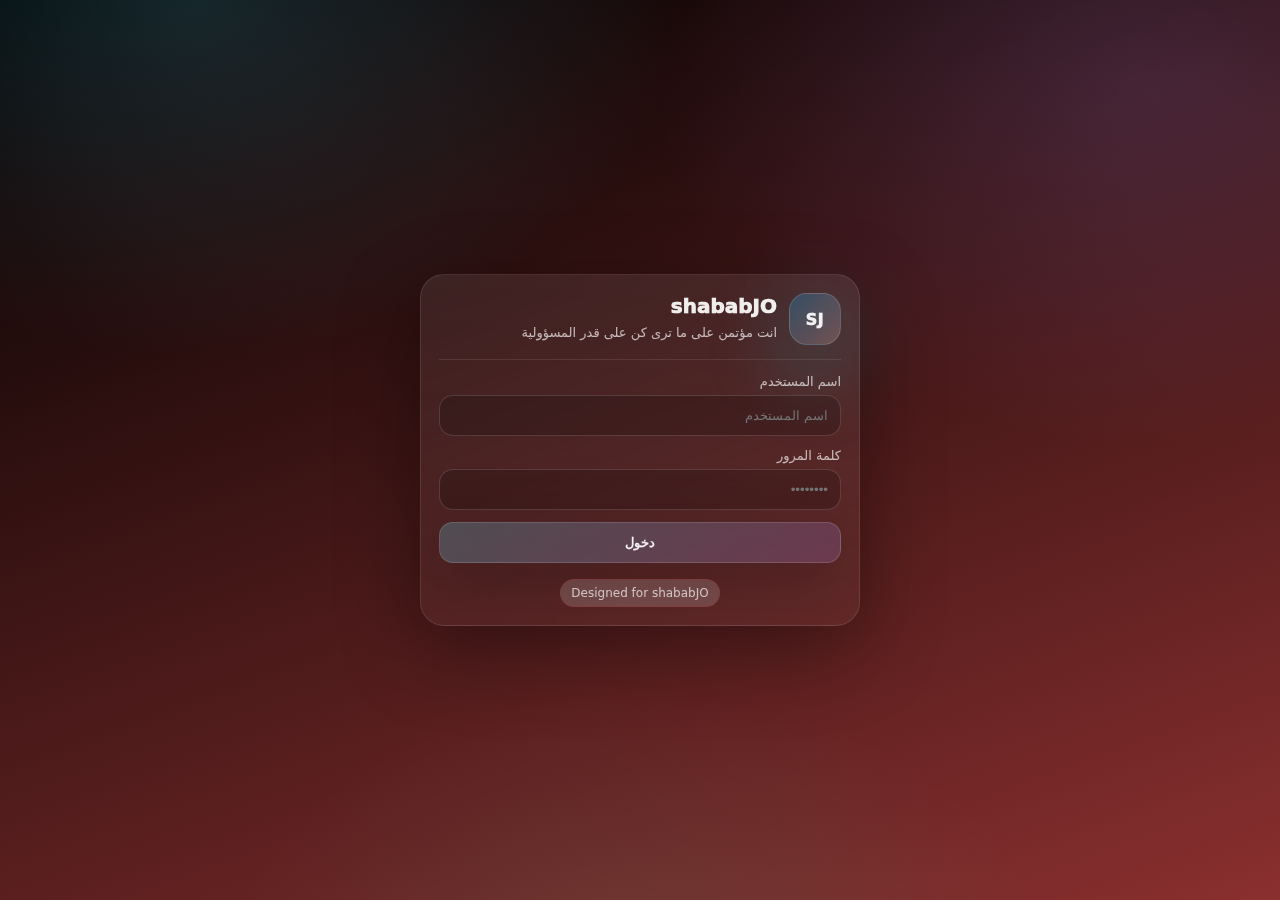
<file: shababJO_pro/people.html>
<!doctype html>
<html lang="ar" dir="rtl">
<head>
  <meta charset="utf-8" />
  <meta name="viewport" content="width=device-width, initial-scale=1" />
  <title>الأشخاص | shababJO</title>
  <link rel="icon" href="data:image/svg+xml,%3Csvg xmlns='http://www.w3.org/2000/svg' viewBox='0 0 64 64'%3E%3Cdefs%3E%3ClinearGradient id='g' x1='0' y1='0' x2='1' y2='1'%3E%3Cstop offset='0' stop-color='%235DE2FF'/%3E%3Cstop offset='1' stop-color='%23A78BFA'/%3E%3C/linearGradient%3E%3C/defs%3E%3Crect width='64' height='64' rx='18' fill='url(%23g)'/%3E%3Ctext x='32' y='41' font-size='26' text-anchor='middle' font-family='Arial' fill='white'%3ESJ%3C/text%3E%3C/svg%3E" />
  <meta name="theme-color" content="#0A1224" />
  

  
  

  <link rel="stylesheet" href="assets/app.css" />
  <script src="assets/auth.js"></script>
  <script src="assets/app.js"></script>
</head>

<body>
  <script>
    // Protect this page
    shababJO.requireAuth();
  </script>
    <div class="navbar">
    <div class="navbar-inner">
      <a class="brand" href="home.html" aria-label="shababJO">
        <div class="brand-badge">SJ</div>
        <div class="brand-title">shababJO</div>
      </a>

      <div class="navlinks">
        <a class="navbtn " href="home.html">الرئيسية</a>
        <a class="navbtn primary" href="people.html">الأشخاص</a>
        <a class="navbtn logout" href="#" onclick="shababJO.logout();return false;">تسجيل خروج</a>
      </div>
    </div>
  </div>
<div class="brand-title">shababJO</div>
      </a>

      <div class="navlinks">
        <a class="navbtn " href="home.html">الرئيسية</a>
        <a class="navbtn primary" href="people.html">الأشخاص</a>
        <a class="navbtn logout" href="#" onclick="shababJO.logout();return false;">تسجيل خروج</a>
      </div>
    </div>
  </div>


<div class="hero">
  <div class="pill" style="display:inline-flex; margin:0 auto; gap:10px">
    <span style="width:10px;height:10px;border-radius:50%;background:linear-gradient(135deg,var(--accent),var(--accent2));box-shadow:0 0 18px rgba(93,226,255,.35)"></span>
    <span style="font-weight:900">shababJO</span>
  </div>
  <h1 class="hero-title">الأشخاص</h1>
  <p class="hero-sub">تحديث مباشر، فلترة ذكية، وترتيب حسب الأقرب عند تفعيل الموقع.</p>
</div>

<div class="container" style="padding-top:0">
  <div class="person-card">
    <div class="row">
      <button id="btnLoc" class="btn" type="button">تحديث موقعي</button>
      <button id="btnReload" class="btn secondary" type="button">تحديث البيانات</button>
    </div>

    <div style="margin-top:10px" class="notice">
      <span id="lastUpd">آخر تحديث: —</span>
      <span style="margin-inline-start:10px" id="status"></span>
    </div>

    <div class="row" style="margin-top:12px">
      <div>
        <label>فلتر المنطقة</label>
        <select id="fZone"></select>
      </div>
      <div>
        <label>فلتر تصنيف العائلة</label>
        <select id="fClass"></select>
      </div>
      <div>
        <label>فلتر الحالات الخاصة</label>
        <select id="fSpecial"></select>
      </div>
      <div>
        <label>فلتر الحالة السكنية</label>
        <select id="fHousing"></select>
      </div>
    </div>
  </div>

  <div style="height:12px"></div>
  <div id="app"></div>
</div>




<script>
  // =========================
  // (A) ربط Google Apps Script (نفس كودك) :contentReference[oaicite:2]{index=2}
  // =========================
  // (A) ربط Google Apps Script (نفس الشيت)
const WEB_APP_URL = "https://script.google.com/macros/s/AKfycbzvJqmeOFQPwBR5BuZPU5V1roPMh765RXN60lob_30h6z0oyxCc9G9Cl3Wrzv3OCNGR/exec";
const TOKEN = "Farhan-2026-Secret";


  async function loadPeopleFromSheet(){
    const url = `${WEB_APP_URL}?token=${encodeURIComponent(TOKEN)}&t=${Date.now()}`;
    const res = await fetch(url, { cache: "no-store" });
    const data = await res.json();
    if(!data.ok) throw new Error(data.error || "load_failed");
    window.PEOPLE = Array.isArray(data.people) ? data.people : [];
  }

  // =========================
  // 1) نقاط تقسيم المناطق (5 + مشتق 6 و7) :contentReference[oaicite:3]{index=3}
  // =========================
  const ZONE_SEEDS = [
    { id: 1, name: "منطقة 1", lat: 32.233939634375226, lng: 36.0872355820864 },
    { id: 2, name: "منطقة 2", lat: 32.23422199021293,  lng: 36.09855074650202 },
    { id: 3, name: "منطقة 3", lat: 32.2235286199349,   lng: 36.11378240529544 },
    { id: 4, name: "منطقة 4", lat: 32.24254442140211,  lng: 36.086860549730744 },
    { id: 5, name: "منطقة 5", lat: 32.2331538173363,   lng: 36.070972207361145 },
    { id: 6, name: "منطقة 6", lat: (32.23422199021293 + 32.2235286199349)/2,
                              lng: (36.09855074650202 + 36.11378240529544)/2 },
    { id: 7, name: "منطقة 7", lat: (32.24254442140211 + 32.2331538173363)/2,
                              lng: (36.086860549730744 + 36.070972207361145)/2 },
  ];

  const ZONE_COLORS = {
    1: "#1a2b55",
    2: "#2a1f55",
    3: "#0f3d3a",
    4: "#3b2a0f",
    5: "#3a1242",
    6: "#163b2a",
    7: "#2b3b16"
  };

  // =========================
  // 2) أدوات مسافة / تجميع :contentReference[oaicite:4]{index=4}
  // =========================
  function toRad(x){ return x * Math.PI / 180; }
  function haversineKm(a,b){
    if(!a || !b || a.lat==null || a.lng==null || b.lat==null || b.lng==null) return Infinity;
    const R=6371;
    const dLat=toRad(b.lat-a.lat), dLng=toRad(b.lng-a.lng);
    const s1=Math.sin(dLat/2), s2=Math.sin(dLng/2);
    const q=s1*s1 + Math.cos(toRad(a.lat))*Math.cos(toRad(b.lat))*s2*s2;
    return 2*R*Math.asin(Math.min(1,Math.sqrt(q)));
  }

  function clusterDBSCAN(points, epsKm=1.0, minPts=1){
    const n=points.length;
    const labels=new Array(n).fill(undefined);
    let clusterId=0;

    function regionQuery(i){
      const res=[];
      for(let j=0;j<n;j++){
        if(i===j) continue;
        if(haversineKm(points[i], points[j]) <= epsKm) res.push(j);
      }
      return res;
    }

    function expand(i, neighbors){
      labels[i]=clusterId;
      let k=0;
      while(k<neighbors.length){
        const j=neighbors[k];
        if(labels[j]===-1) labels[j]=clusterId;
        if(labels[j]!==undefined){ k++; continue; }
        labels[j]=clusterId;
        const nbs=regionQuery(j);
        if(nbs.length+1 >= minPts){
          for(const x of nbs){
            if(!neighbors.includes(x)) neighbors.push(x);
          }
        }
        k++;
      }
    }

    for(let i=0;i<n;i++){
      if(labels[i]!==undefined) continue;
      const neighbors=regionQuery(i);
      if(neighbors.length+1 < minPts){
        labels[i]=-1;
      }else{
        expand(i, neighbors);
        clusterId++;
      }
    }
    return labels;
  }

  // ✅ محسّن: يدعم q= و @ و q%3D و query= في الروابط
  function parseLatLngFromLink(link){
    if(!link) return null;
    const s = String(link);

    // q=lat,lng
    let m = s.match(/[?&]q=([-\d.]+),([-\d.]+)/);
    if(m) return {lat: Number(m[1]), lng: Number(m[2])};

    // q%3Dlat,lng (encoded)
    m = s.match(/q%3D([-\d.]+),([-\d.]+)/i);
    if(m) return {lat: Number(m[1]), lng: Number(m[2])};

    // @lat,lng
    m = s.match(/@([-\d.]+),([-\d.]+)/);
    if(m) return {lat: Number(m[1]), lng: Number(m[2])};

    // query=lat,lng
    m = s.match(/[?&]query=([-\d.]+),([-\d.]+)/i);
    if(m) return {lat: Number(m[1]), lng: Number(m[2])};

    return null;
  }

  function nearestZone(p){
    let best = null;
    let bestD = Infinity;
    for(const z of ZONE_SEEDS){
      const d = haversineKm(p, z);
      if(d < bestD){
        bestD = d; best = z;
      }
    }
    return { zoneId: best?.id ?? null, zoneName: best?.name ?? "غير معروف", zoneDistKm: bestD };
  }

  // =========================
  // 3) الحالة العامة والواجهة :contentReference[oaicite:5]{index=5}
  // =========================
  const elApp = document.getElementById("app");
  const elStatus = document.getElementById("status");
  const elBtnLoc = document.getElementById("btnLoc");
  const elBtnReload = document.getElementById("btnReload");
  const elLastUpd = document.getElementById("lastUpd");

  const elFZone = document.getElementById("fZone");
  const elFClass = document.getElementById("fClass");
  const elFSpecial = document.getElementById("fSpecial");
  const elFHousing = document.getElementById("fHousing");

  const state = {
    me: null,
    people: [],
    filters: {
      zone: "all",
      family_class: "all",
      special: "all", // all / yes / no
      housing: "all"
    }
  };

  function setStatus(msg){ elStatus.textContent = msg || ""; }

  function directionsUrl(dest){
    const base = "https://www.google.com/maps/dir/?api=1&travelmode=driving";
    if(state.me && isFinite(state.me.lat) && isFinite(state.me.lng)){
      return base + `&origin=${state.me.lat},${state.me.lng}&destination=${dest.lat},${dest.lng}`;
    }
    return base + `&destination=${dest.lat},${dest.lng}`;
  }
  function mapPinUrl(dest){ return `https://maps.google.com/?q=${dest.lat},${dest.lng}`; }

  function escapeHtml(str){
    return String(str ?? "")
      .replaceAll("&","&amp;")
      .replaceAll("<","&lt;")
      .replaceAll(">","&gt;")
      .replaceAll('"',"&quot;")
      .replaceAll("'","&#039;");
  }

  // ✅ helper: هل يوجد حالات خاصة فعلًا؟
  function hasSpecial(s){
    const v = String(s || "").trim();
    if(!v) return false;
    if(v === "لا يوجد") return false;
    return true;
  }

  // تحويل window.PEOPLE (من الشيت) إلى state.people
  function loadFromPeopleData(){
    const raw = (window.PEOPLE || []).map(p=>{
      const c = (p.lat!=null && p.lng!=null && String(p.lat).trim()!=="" && String(p.lng).trim()!=="")
        ? {lat:Number(p.lat), lng:Number(p.lng)}
        : parseLatLngFromLink(p.maps_link);

      const person = {
        name: (p.name ?? "").toString().trim(),
        phone: (p.phone ?? "").toString().trim(),
        family_size: (p.family_size ?? "").toString().trim(),
        income: (p.income ?? "").toString().trim(),
        special_cases: (p.special_cases ?? "").toString().trim(),
        special_cases_count: (p.special_cases_count ?? "").toString().trim(),
        housing: (p.housing ?? "").toString().trim(),
        family_class: (p.family_class ?? "").toString().trim(),
        maps_link: (p.maps_link ?? "").toString().trim(),
        lat: c ? c.lat : null,
        lng: c ? c.lng : null
      };

      const z = nearestZone(person);
      person.zoneId = z.zoneId;
      person.zoneName = z.zoneName;

      return person;
    });

    state.people = raw;
  }

  function uniqueVals(arr, key){
    const set = new Set();
    for(const x of arr){
      const v = (x[key] ?? "").toString().trim();
      if(v) set.add(v);
    }
    return Array.from(set).sort((a,b)=> a.localeCompare(b,'ar'));
  }

  function buildFilters(){
    elFZone.innerHTML = `<option value="all">الكل</option>` +
      ZONE_SEEDS.map(z=> `<option value="${z.id}">${z.name}</option>`).join("");

    const classes = uniqueVals(state.people, "family_class");
    elFClass.innerHTML = `<option value="all">الكل</option>` +
      classes.map(v=> `<option value="${escapeHtml(v)}">${escapeHtml(v)}</option>`).join("");

    const housings = uniqueVals(state.people, "housing");
    elFHousing.innerHTML = `<option value="all">الكل</option>` +
      housings.map(v=> `<option value="${escapeHtml(v)}">${escapeHtml(v)}</option>`).join("");

    elFSpecial.innerHTML = `
      <option value="all">الكل</option>
      <option value="yes">يوجد حالات خاصة</option>
      <option value="no">لا يوجد</option>
    `;
  }

  function applyFilters(){
    let arr = [...state.people];
    const f = state.filters;

    if(f.zone !== "all"){
      const zid = Number(f.zone);
      arr = arr.filter(p => p.zoneId === zid);
    }
    if(f.family_class !== "all"){
      arr = arr.filter(p => (p.family_class ?? "") === f.family_class);
    }
    if(f.housing !== "all"){
      arr = arr.filter(p => (p.housing ?? "") === f.housing);
    }
    if(f.special !== "all"){
      if(f.special === "yes"){
        arr = arr.filter(p => hasSpecial(p.special_cases));
      }else{
        arr = arr.filter(p => !hasSpecial(p.special_cases));
      }
    }

    arr = arr.map(p=>{
      const d = haversineKm(state.me, p);
      return {...p, distanceKm: d};
    }).sort((a,b)=> (a.distanceKm||Infinity) - (b.distanceKm||Infinity));

    return arr;
  }

  function cardHtml(p){
    const hasCoords = p.lat!=null && p.lng!=null && isFinite(p.lat) && isFinite(p.lng);
    const dist = isFinite(p.distanceKm) ? `${p.distanceKm.toFixed(2)} كم` : "—";
    const dest = {lat:p.lat, lng:p.lng};

    const showCasesCount = hasSpecial(p.special_cases) && String(p.special_cases_count || "").trim() !== "";

    return `
      <div class="person-card">
        <div class="person-name">${escapeHtml(p.name || "بدون اسم")}</div>

        <div class="person-meta">📍 ${escapeHtml(p.zoneName || "")}</div>
        ${p.phone ? `<div class="person-meta">📞 ${escapeHtml(p.phone)}</div>` : ""}
        ${p.family_size ? `<div class="person-meta">👨‍👩‍👧‍👦 عدد أفراد الأسرة: ${escapeHtml(p.family_size)}</div>` : ""}
        ${p.income ? `<div class="person-meta">💰 دخل الأسرة: ${escapeHtml(p.income)}</div>` : ""}
        ${p.housing ? `<div class="person-meta">🏠 الحالة السكنية: ${escapeHtml(p.housing)}</div>` : ""}
        ${p.family_class ? `<div class="person-meta">🏷️ تصنيف العائلة: ${escapeHtml(p.family_class)}</div>` : ""}
        ${hasSpecial(p.special_cases) ? `<div class="person-meta">⚕️ الحالات الخاصة: ${escapeHtml(p.special_cases)}</div>` : ""}
        ${showCasesCount ? `<div class="person-meta">🔢 كم حالة: ${escapeHtml(p.special_cases_count)}</div>` : ""}

        <div class="pills">
          <span class="pill">المسافة: ${dist}</span>
          ${hasCoords ? `<span class="pill">${p.lat.toFixed(6)}, ${p.lng.toFixed(6)}</span>` : `<span class="pill">لا يوجد إحداثيات</span>`}
        </div>

        ${
          hasCoords
          ? `<div class="person-actions">
              <a class="primary" target="_blank" rel="noopener" href="${directionsUrl(dest)}">بدء الرحلة (سيارة)</a>
              <a target="_blank" rel="noopener" href="${mapPinUrl(dest)}">فتح الموقع</a>
            </div>`
          : `<div class="small" style="margin-top:10px">لا يمكن بدء الرحلة لأن الإحداثيات غير موجودة (الرابط غير واضح).</div>`
        }
      </div>
    `;
  }

  function render(){
    const arr = applyFilters();
    if(!arr.length){
      elApp.innerHTML = `<div class="box">لا يوجد نتائج حسب الفلاتر الحالية.</div>`;
      return;
    }

    const byZone = new Map();
    for(const p of arr){
      const zid = p.zoneId ?? 0;
      if(!byZone.has(zid)) byZone.set(zid, []);
      byZone.get(zid).push(p);
    }

    const zonesOrdered = Array.from(byZone.entries()).sort((a,b)=>{
      const da = Math.min(...a[1].map(x=>x.distanceKm||Infinity));
      const db = Math.min(...b[1].map(x=>x.distanceKm||Infinity));
      return da - db;
    });

    let html = "";

    for(const [zid, people] of zonesOrdered){
      const zoneTitle = ZONE_SEEDS.find(z=>z.id===zid)?.name || "غير معروف";
      const color = ZONE_COLORS[zid] || "#121a33";
      const minD = Math.min(...people.map(x=>x.distanceKm||Infinity));
      const badge = isFinite(minD) ? `الأقرب ~ ${minD.toFixed(2)} كم` : `فعّل الموقع للترتيب`;

      const labels = clusterDBSCAN(people, 1.0, 1); // 1 كم
      const groups = new Map();
      people.forEach((p, idx)=>{
        const lab = labels[idx];
        const key = (lab === -1) ? "مجموعة منفردة" : `مجموعة ${lab+1} (≤ 1 كم)`;
        if(!groups.has(key)) groups.set(key, []);
        groups.get(key).push(p);
      });

      const groupsOrdered = Array.from(groups.entries()).sort((a,b)=>{
        const da = Math.min(...a[1].map(x=>x.distanceKm||Infinity));
        const db = Math.min(...b[1].map(x=>x.distanceKm||Infinity));
        return da - db;
      });

      html += `
        <div class="group">
          <h2 style="background:${color}">${escapeHtml(zoneTitle)} — ${escapeHtml(badge)}</h2>
      `;

      for(const [gname, gpeople] of groupsOrdered){
        html += `<div class="small" style="margin:8px 2px 10px;color:var(--muted);font-weight:800">${escapeHtml(gname)} (${gpeople.length})</div>`;
        html += `<div class="cards">${gpeople.map(cardHtml).join("")}</div>`;
        html += `<div style="height:12px"></div>`;
      }

      html += `</div>`;
    }

    elApp.innerHTML = html;
  }

  async function updateLocation(){
    setStatus("جاري تحديد موقعك...");
    if(!navigator.geolocation){
      state.me = null;
      setStatus("المتصفح لا يدعم تحديد الموقع. سيتم العرض بدون مسافات دقيقة.");
      render();
      return;
    }
    navigator.geolocation.getCurrentPosition(
      pos=>{
        state.me = {lat: pos.coords.latitude, lng: pos.coords.longitude};
        setStatus(`تم تحديث موقعك: ${state.me.lat.toFixed(5)}, ${state.me.lng.toFixed(5)}`);
        render();
      },
      err=>{
        state.me = null;
        setStatus("لم يتم السماح بالموقع. سيتم ترتيب بدون مسافة دقيقة.");
        render();
      },
      {enableHighAccuracy:true, timeout:10000, maximumAge:60000}
    );
  }

  function setLastUpdatedNow(){
    const d = new Date();
    const t = d.toLocaleString("ar-JO");
    elLastUpd.textContent = `آخر تحديث: ${t}`;
  }

  async function reloadData(){
    try{
      setStatus("جاري تحميل البيانات من الشيت...");
      await loadPeopleFromSheet();
      loadFromPeopleData();
      buildFilters();
      setLastUpdatedNow();
      setStatus("تم تحميل البيانات ✅");
      render();
    }catch(e){
      console.error(e);
      setStatus("❌ تعذر تحميل البيانات. تأكد من TOKEN و Apps Script.");
      elApp.innerHTML = `<div class="box">تعذر تحميل البيانات من Google Sheet.</div>`;
    }
  }

  // تشغيل أولي
  async function boot(){
    await reloadData();
    updateLocation();
  }

  document.getElementById("btnLoc").addEventListener("click", updateLocation);
  document.getElementById("btnReload").addEventListener("click", reloadData);

  elFZone.addEventListener("change", e=>{ state.filters.zone = e.target.value; render(); });
  elFClass.addEventListener("change", e=>{ state.filters.family_class = e.target.value; render(); });
  elFSpecial.addEventListener("change", e=>{ state.filters.special = e.target.value; render(); });
  elFHousing.addEventListener("change", e=>{ state.filters.housing = e.target.value; render(); });

  boot();

  // تحديث تلقائي كل دقيقة
  setInterval(reloadData, 60000);
</script>

</body>
</html>
</file>
<file: shababJO_pro/assets/app.css>
:root{
  --bg0:#000000;
  --bg1:#958989;
  --bg2:#8a2f2f;
  --card: rgba(83, 20, 20, 0.06);
  --card2: rgba(255,255,255,.08);
  --stroke: rgba(255,255,255,.10);
  --stroke2: rgba(255,255,255,.16);
  --text: rgba(255,255,255,.92);
  --muted: rgba(255,255,255,.68);
  --accent:#5DE2FF;
  --accent2:#A78BFA;
  --success:#31E6A6;
  --danger:#FF5A79;
  --shadow: 0 24px 80px rgba(0,0,0,.38);
  --r: 18px;
  --r2: 24px;
  --blur: 14px;
}

*{box-sizing:border-box}
html,body{height:100%}
body{
  margin:0;
  font-family: ui-sans-serif, system-ui, -apple-system, "Segoe UI", Tahoma, Arial, sans-serif;
  color:var(--text);
  background:
    radial-gradient(900px 650px at 15% 0%, rgba(93,226,255,.16), transparent 55%),
    radial-gradient(900px 650px at 90% 10%, rgba(167,139,250,.16), transparent 55%),
    radial-gradient(700px 500px at 50% 110%, rgba(49,230,166,.10), transparent 60%),
    linear-gradient(160deg, var(--bg0), var(--bg2));
  -webkit-font-smoothing: antialiased;
  -moz-osx-font-smoothing: grayscale;
}

a{color:inherit}
.container{max-width:1100px;margin:0 auto;padding:16px}
.hidden{display:none !important}

.glass{
  background: linear-gradient(180deg, rgba(255,255,255,.08), rgba(255,255,255,.04));
  border:1px solid var(--stroke);
  border-radius: var(--r2);
  backdrop-filter: blur(var(--blur));
  -webkit-backdrop-filter: blur(var(--blur));
  box-shadow: var(--shadow);
}

.navbar{
  position:sticky; top:0; z-index:50;
  background: rgba(6,10,18,.55);
  backdrop-filter: blur(14px);
  -webkit-backdrop-filter: blur(14px);
  border-bottom: 1px solid rgba(255,255,255,.08);
}
.navbar-inner{
  display:flex; align-items:center; gap:12px;
  padding:12px 16px;
  max-width:1100px; margin:0 auto;
}
.brand{
  display:flex; align-items:center; gap:10px;
  text-decoration:none;
}
.brand-badge{
  width:36px; height:36px; border-radius:12px;
  display:grid; place-items:center;
  background: linear-gradient(135deg, rgba(93,226,255,.30), rgba(167,139,250,.22));
  border:1px solid var(--stroke2);
  box-shadow: 0 16px 40px rgba(0,0,0,.30);
  font-weight:900;
  letter-spacing:.4px;
}
.brand-title{font-weight:900; letter-spacing:.3px}

.navlinks{margin-inline-start:auto; display:flex; gap:8px; flex-wrap:wrap}
.navbtn{
  padding:10px 12px;
  border-radius: 12px;
  border:1px solid var(--stroke);
  background: rgba(255,255,255,.04);
  text-decoration:none;
  font-size:14px;
  font-weight:800;
  transition: transform .15s ease, background .15s ease, border-color .15s ease;
}
.navbtn:hover{transform: translateY(-1px); background: rgba(255,255,255,.07); border-color: rgba(255,255,255,.18)}
.navbtn.primary{border-color: rgba(93,226,255,.45)}
.navbtn.logout{border-color: rgba(255,90,121,.30)}

.hero{
  padding: 22px 16px 10px;
  text-align:center;
}
.hero-title{
  margin: 12px 0 6px;
  font-size: clamp(22px, 4.4vw, 36px);
  letter-spacing:.2px;
}
.hero-sub{
  margin:0 auto;
  max-width: 760px;
  color: var(--muted);
  font-size: 14px;
  line-height: 1.8;
}

.card{
  border:1px solid var(--stroke);
  background: linear-gradient(180deg, rgba(255,255,255,.08), rgba(255,255,255,.04));
  border-radius: var(--r2);
  padding: 16px;
  backdrop-filter: blur(var(--blur));
  -webkit-backdrop-filter: blur(var(--blur));
  box-shadow: var(--shadow);
}

h2{margin:0 0 10px; font-size:18px}
.muted{color:var(--muted); font-size:13px; line-height:1.8; margin:0}

label{display:block; font-size:13px; color: var(--muted); margin: 0 0 6px}
input, select, textarea{
  width:100%;
  padding: 12px 12px;
  border-radius: 14px;
  border: 1px solid rgba(255,255,255,.14);
  background: rgba(0,0,0,.18);
  color: var(--text);
  outline:none;
  transition: border-color .15s ease, transform .15s ease;
}
input:focus, select:focus, textarea:focus{border-color: rgba(93,226,255,.55)}
select option{color:#10131a}
textarea{min-height:110px; resize:vertical}

.grid{display:grid; gap:12px}
.row{display:grid; gap:12px}
@media (min-width: 720px){ .row{grid-template-columns: 1fr 1fr} }

.btn{
  border: 1px solid rgba(255,255,255,.14);
  background: linear-gradient(135deg, rgba(93,226,255,.22), rgba(167,139,250,.18));
  color: var(--text);
  padding: 12px 14px;
  border-radius: 14px;
  cursor: pointer;
  font-weight:900;
  width:100%;
  box-shadow: 0 18px 60px rgba(0,0,0,.26);
  transition: transform .15s ease, filter .15s ease;
}
.btn:hover{transform: translateY(-1px)}
.btn:disabled{opacity:.65; cursor:not-allowed; transform:none}
.btn.secondary{
  background: rgba(255,255,255,.04);
  font-weight:800;
}

.pill{
  display:inline-flex; align-items:center; gap:8px;
  border:1px solid rgba(255,255,255,.14);
  background: rgba(0,0,0,.18);
  padding:8px 10px;
  border-radius:999px;
  font-size:12px;
  color: var(--muted);
}

.kpi{display:grid; gap:10px; margin-top:12px; grid-template-columns:1fr 1fr}
.kpi .box{
  border:1px solid rgba(255,255,255,.12);
  background: rgba(0,0,0,.16);
  border-radius: 16px;
  padding: 10px 12px;
}
.kpi .t{font-size:12px; color:var(--muted); margin:0}
.kpi .v{font-size:18px; margin: 4px 0 0; font-weight:900}
.badge{
  display:inline-block;
  padding: 6px 10px;
  border-radius:999px;
  border:1px solid rgba(255,255,255,.14);
  background: rgba(0,0,0,.18);
  font-weight:900;
  letter-spacing:.4px;
}

.notice{
  padding: 12px 12px;
  border-radius: 16px;
  border:1px solid rgba(255,255,255,.14);
  background: rgba(0,0,0,.16);
  color: var(--muted);
  font-size:13px;
  line-height:1.8;
}

.toast-wrap{
  position: fixed;
  inset-inline: 12px;
  top: 12px;
  z-index: 1000;
  display:grid;
  gap:10px;
  pointer-events:none;
}
.toast{
  pointer-events:auto;
  max-width: 560px;
  margin: 0 auto;
  border-radius: 16px;
  padding: 12px 14px;
  border:1px solid rgba(255,255,255,.14);
  background: rgba(8,12,20,.72);
  backdrop-filter: blur(14px);
  -webkit-backdrop-filter: blur(14px);
  box-shadow: 0 24px 80px rgba(0,0,0,.40);
  display:flex; align-items:flex-start; gap:10px;
}
.toast .dot{
  width:10px;height:10px;border-radius:50%;
  background: linear-gradient(135deg, var(--accent), var(--accent2));
  margin-top:5px;
}
.toast .t{font-weight:900; margin:0 0 2px; font-size:14px}
.toast .d{margin:0; color: var(--muted); font-size:13px; line-height:1.7}
.toast.success{border-color: rgba(49,230,166,.30)}
.toast.danger{border-color: rgba(255,90,121,.28)}
.toast.info{border-color: rgba(93,226,255,.28)}

.skeleton{
  border-radius: 16px;
  border:1px solid rgba(255,255,255,.10);
  background: linear-gradient(90deg, rgba(255,255,255,.06), rgba(255,255,255,.10), rgba(255,255,255,.06));
  background-size: 200% 100%;
  animation: shimmer 1.2s infinite linear;
}
@keyframes shimmer{0%{background-position: 0% 0%}100%{background-position: 200% 0%}}

.cards{
  display:grid;
  grid-template-columns:repeat(auto-fill,minmax(300px,1fr));
  gap:12px;
}
.person-card{
  border:1px solid rgba(255,255,255,.12);
  background: rgba(0,0,0,.16);
  border-radius: 18px;
  padding: 14px;
}
.person-name{font-weight:1000;font-size:18px;margin:0 0 10px}
.person-meta{color:var(--muted);font-size:14px;margin:2px 0; line-height:1.6}
.person-actions{display:flex; gap:10px; flex-wrap:wrap; margin-top:12px}
.person-actions a{
  display:inline-block; text-decoration:none;
  border-radius:14px;
  border:1px solid rgba(255,255,255,.14);
  padding:12px 12px;
  color:var(--text);
  background: rgba(255,255,255,.04);
  font-weight:900;
  font-size:15px;
}
.person-actions a.primary{
  background: linear-gradient(135deg, rgba(93,226,255,.22), rgba(167,139,250,.18));
  border-color: rgba(93,226,255,.32);
}

.footer{
  text-align:center;
  padding: 18px 12px 24px;
  color: rgba(255,255,255,.55);
  font-size: 12px;
}
</file>
